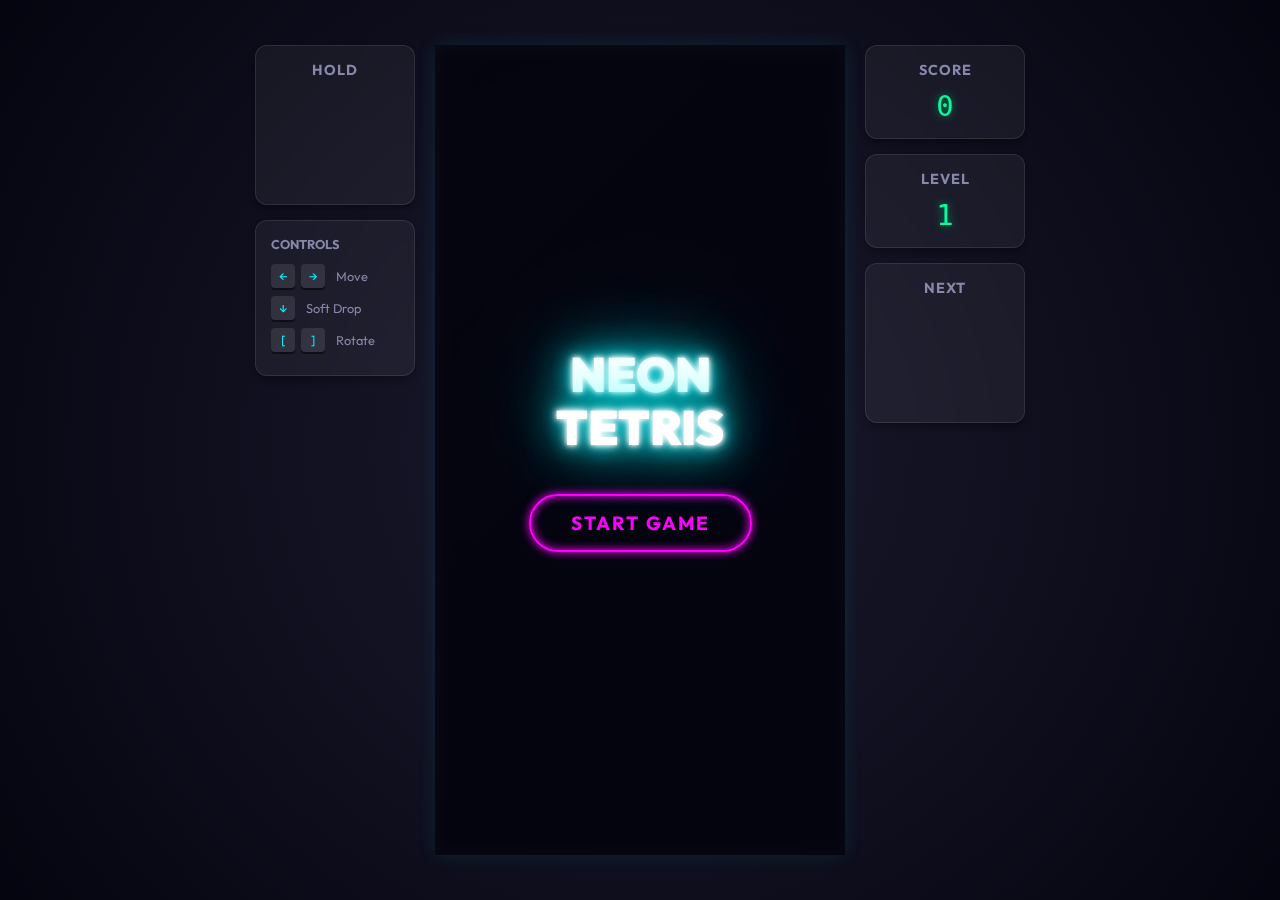
<file: index.html>
<!DOCTYPE html>
<html lang="ja">

<head>
    <meta charset="UTF-8">
    <meta name="viewport" content="width=device-width, initial-scale=1.0, maximum-scale=1.0, user-scalable=no">
    <title>Neon Tetris</title>
    <link rel="stylesheet" href="style.css">
    <link rel="preconnect" href="https://fonts.googleapis.com">
    <link rel="preconnect" href="https://fonts.gstatic.com" crossorigin>
    <link href="https://fonts.googleapis.com/css2?family=Outfit:wght@300;600;900&display=swap" rel="stylesheet">
</head>

<body>
    <div id="app">
        <div class="game-container">
            <!-- Left Sidebar: Hold & Controls -->
            <aside class="sidebar left">
                <div class="panel glass">
                    <h2>HOLD</h2>
                    <div class="canvas-wrapper">
                        <canvas id="hold-canvas" width="100" height="100"></canvas>
                    </div>
                </div>

                <div class="controls-info glass">
                    <h3>CONTROLS</h3>
                    <div class="key-row"><span class="key">←</span><span class="key">→</span><span
                            class="label">Move</span></div>
                    <div class="key-row"><span class="key">↓</span><span class="label">Soft Drop</span></div>
                    <div class="key-row"><span class="key">[</span><span class="key">]</span><span
                            class="label">Rotate</span>
                    </div>
                </div>
            </aside>

            <!-- Main Game Board -->
            <main class="board-wrapper">
                <div class="glass-border">
                    <canvas id="game-canvas" width="400" height="800"></canvas>
                </div>

                <!-- Overlays -->
                <div id="start-overlay" class="overlay active">
                    <h1 class="neon-text">NEON<br>TETRIS</h1>
                    <button id="start-btn" class="neon-btn">START GAME</button>
                </div>

                <div id="game-over-overlay" class="overlay hidden">
                    <h2 class="neon-text">GAME OVER</h2>
                    <p>Score: <span id="final-score">0</span></p>
                    <button id="restart-btn" class="neon-btn">TRY AGAIN</button>
                </div>

                <div id="pause-overlay" class="overlay hidden">
                    <h2 class="neon-text">PAUSED</h2>
                    <p>Press Space to Resume</p>
                </div>
            </main>

            <!-- Right Sidebar: Score & Next -->
            <aside class="sidebar right">
                <div class="panel glass">
                    <h2>SCORE</h2>
                    <div id="score" class="digital-text">0</div>
                </div>

                <div class="panel glass">
                    <h2>LEVEL</h2>
                    <div id="level" class="digital-text">1</div>
                </div>

                <div class="panel glass">
                    <h2>NEXT</h2>
                    <div class="canvas-wrapper">
                        <canvas id="next-canvas" width="100" height="100"></canvas>
                    </div>
                </div>
            </aside>
        </div>
    </div>

    <!-- Mobile Controls -->
    <div id="mobile-controls" class="hidden">
        <div class="d-pad">
            <button id="btn-left" class="control-btn">←</button>
            <button id="btn-down" class="control-btn">↓</button>
            <button id="btn-right" class="control-btn">→</button>
        </div>
        <div class="action-pad">
            <button id="btn-rotate" class="control-btn">↻</button>
            <button id="btn-hard" class="control-btn">⤓</button>
            <button id="btn-hold" class="control-btn">H</button>
            <button id="btn-pause" class="control-btn">⏸</button>
        </div>
    </div>
    </div>
    <script src="Piece.js"></script>
    <script src="Board.js"></script>
    <script src="Game.js"></script>
    <script src="main.js"></script>
</body>

</html>
</file>
<file: style.css>
:root {
    --bg-color: #050510;
    --glass-bg: rgba(255, 255, 255, 0.05);
    --glass-border: rgba(255, 255, 255, 0.1);
    --neon-blue: #00f3ff;
    --neon-pink: #ff00ff;
    --neon-green: #00ff9d;
    --neon-yellow: #ffea00;
    --text-main: #ffffff;
    --text-dim: #8888aa;

    --font-main: 'Outfit', sans-serif;
}

* {
    box-sizing: border-box;
    margin: 0;
    padding: 0;
    user-select: none;
}

body {
    background-color: var(--bg-color);
    color: var(--text-main);
    font-family: var(--font-main);
    height: 100vh;
    display: flex;
    justify-content: center;
    align-items: center;
    overflow: hidden;
    background: radial-gradient(circle at 50% 50%, #1a1a2e 0%, #050510 100%);
}

#app {
    width: 100%;
    max-width: 900px;
    padding: 20px;
}

.game-container {
    display: flex;
    justify-content: center;
    gap: 20px;
    align-items: flex-start;
}

/* Sidebars */
.sidebar {
    display: flex;
    flex-direction: column;
    gap: 15px;
    width: 160px;
}

.glass {
    background: var(--glass-bg);
    backdrop-filter: blur(10px);
    border: 1px solid var(--glass-border);
    border-radius: 12px;
    padding: 15px;
    text-align: center;
    box-shadow: 0 4px 6px rgba(0, 0, 0, 0.3);
}

h2 {
    font-size: 0.9rem;
    color: var(--text-dim);
    margin-bottom: 10px;
    letter-spacing: 1px;
}

h3 {
    font-size: 0.8rem;
    color: var(--text-dim);
    margin-bottom: 12px;
    text-align: left;
}

.digital-text {
    font-family: monospace;
    font-size: 1.8rem;
    color: var(--neon-green);
    text-shadow: 0 0 10px rgba(0, 255, 157, 0.5);
}

.canvas-wrapper {
    display: flex;
    justify-content: center;
    align-items: center;
    height: 100px;
}

/* Controls Info */
.controls-info {
    margin-top: auto;
    text-align: left;
}

.key-row {
    display: flex;
    align-items: center;
    margin-bottom: 8px;
    gap: 6px;
}

.key {
    display: inline-flex;
    justify-content: center;
    align-items: center;
    width: 24px;
    height: 24px;
    background: rgba(255, 255, 255, 0.1);
    border-radius: 4px;
    font-size: 0.8rem;
    color: var(--neon-blue);
    box-shadow: 0 2px 0 rgba(0, 0, 0, 0.5);
}

.label {
    font-size: 0.8rem;
    color: var(--text-dim);
    margin-left: 5px;
}

/* Main Board */
.board-wrapper {
    position: relative;
    border-radius: 4px;
}

.glass-border {
    padding: 4px;
    background: linear-gradient(135deg, var(--glass-border), transparent);
    border-radius: 4px;
    box-shadow: 0 0 20px rgba(0, 243, 255, 0.1);
}

#game-canvas {
    background: rgba(0, 0, 0, 0.8);
    display: block;
    border: 1px solid #333;
}

/* Overlays */
.overlay {
    position: absolute;
    top: 0;
    left: 0;
    width: 100%;
    height: 100%;
    background: rgba(5, 5, 16, 0.85);
    backdrop-filter: blur(5px);
    display: flex;
    flex-direction: column;
    justify-content: center;
    align-items: center;
    z-index: 10;
    opacity: 0;
    pointer-events: none;
    transition: opacity 0.3s ease;
}

.overlay.active {
    opacity: 1;
    pointer-events: auto;
}

.hidden {
    opacity: 0;
    pointer-events: none;
}

.neon-text {
    font-size: 3rem;
    font-weight: 900;
    color: #fff;
    text-align: center;
    text-shadow:
        0 0 5px #fff,
        0 0 10px #fff,
        0 0 20px var(--neon-blue),
        0 0 40px var(--neon-blue),
        0 0 80px var(--neon-blue);
    margin-bottom: 40px;
    line-height: 1.1;
    animation: pulse 2s infinite alternate;
}

@keyframes pulse {
    from {
        text-shadow: 0 0 10px #fff, 0 0 20px var(--neon-blue), 0 0 40px var(--neon-blue);
    }

    to {
        text-shadow: 0 0 5px #fff, 0 0 10px var(--neon-blue), 0 0 20px var(--neon-blue);
    }
}

.neon-btn {
    background: transparent;
    color: var(--neon-pink);
    border: 2px solid var(--neon-pink);
    padding: 15px 40px;
    font-size: 1.2rem;
    font-weight: 700;
    cursor: pointer;
    text-transform: uppercase;
    letter-spacing: 2px;
    border-radius: 50px;
    box-shadow: 0 0 10px var(--neon-pink), inset 0 0 10px var(--neon-pink);
    transition: all 0.3s ease;
    font-family: var(--font-main);
}

.neon-btn:hover {
    background: var(--neon-pink);
    color: #fff;
    box-shadow: 0 0 20px var(--neon-pink), inset 0 0 20px var(--neon-pink);
}

#game-over-overlay h2 {
    color: var(--neon-pink);
    text-shadow: 0 0 10px var(--neon-pink);
    margin-bottom: 20px;
    font-size: 2.5rem;
}

#game-over-overlay p,
#pause-overlay p {
    font-size: 1.5rem;
    margin-bottom: 30px;
}

/* Key press animation class */
.pressed {
    transform: translateY(2px);
    box-shadow: none;
    background: var(--neon-blue);
    color: #000;
}

/* Mobile Controls */
#mobile-controls {
    display: none;
    /* Hidden by default on desktop */
    width: 100%;
    max-width: 500px;
    margin-top: 20px;
    justify-content: space-between;
    padding: 0 20px;
    box-sizing: border-box;
}

.control-btn {
    background: rgba(255, 255, 255, 0.1);
    border: 2px solid var(--neon-blue);
    color: var(--neon-blue);
    font-size: 1.5rem;
    width: 60px;
    height: 60px;
    border-radius: 50%;
    margin: 5px;
    touch-action: manipulation;
    user-select: none;
    -webkit-user-select: none;
    cursor: pointer;
    display: flex;
    justify-content: center;
    align-items: center;
}

.control-btn:active {
    background: var(--neon-blue);
    color: #000;
    box-shadow: 0 0 15px var(--neon-blue);
}

.d-pad,
.action-pad {
    display: flex;
    align-items: center;
}

#btn-down {
    margin-top: 20px;
}

/* Responsive Layout */
@media (max-width: 800px) {
    .game-container {
        flex-direction: column;
        align-items: center;
    }

    .sidebar {
        flex-direction: row;
        flex-wrap: wrap;
        justify-content: center;
        width: 100%;
        margin-top: 10px;
        margin-left: 0;
    }

    .panel {
        margin: 5px;
    }

    .controls-info {
        display: none;
        /* Hide keyboard instructions on mobile */
    }

    /* Show mobile controls */
    #mobile-controls.hidden {
        display: none;
    }

    #mobile-controls:not(.hidden) {
        display: flex;
    }

    /* Make canvas fit screen if needed */
    #game-canvas {
        max-width: 95vw;
        height: auto;
    }
}
</file>
